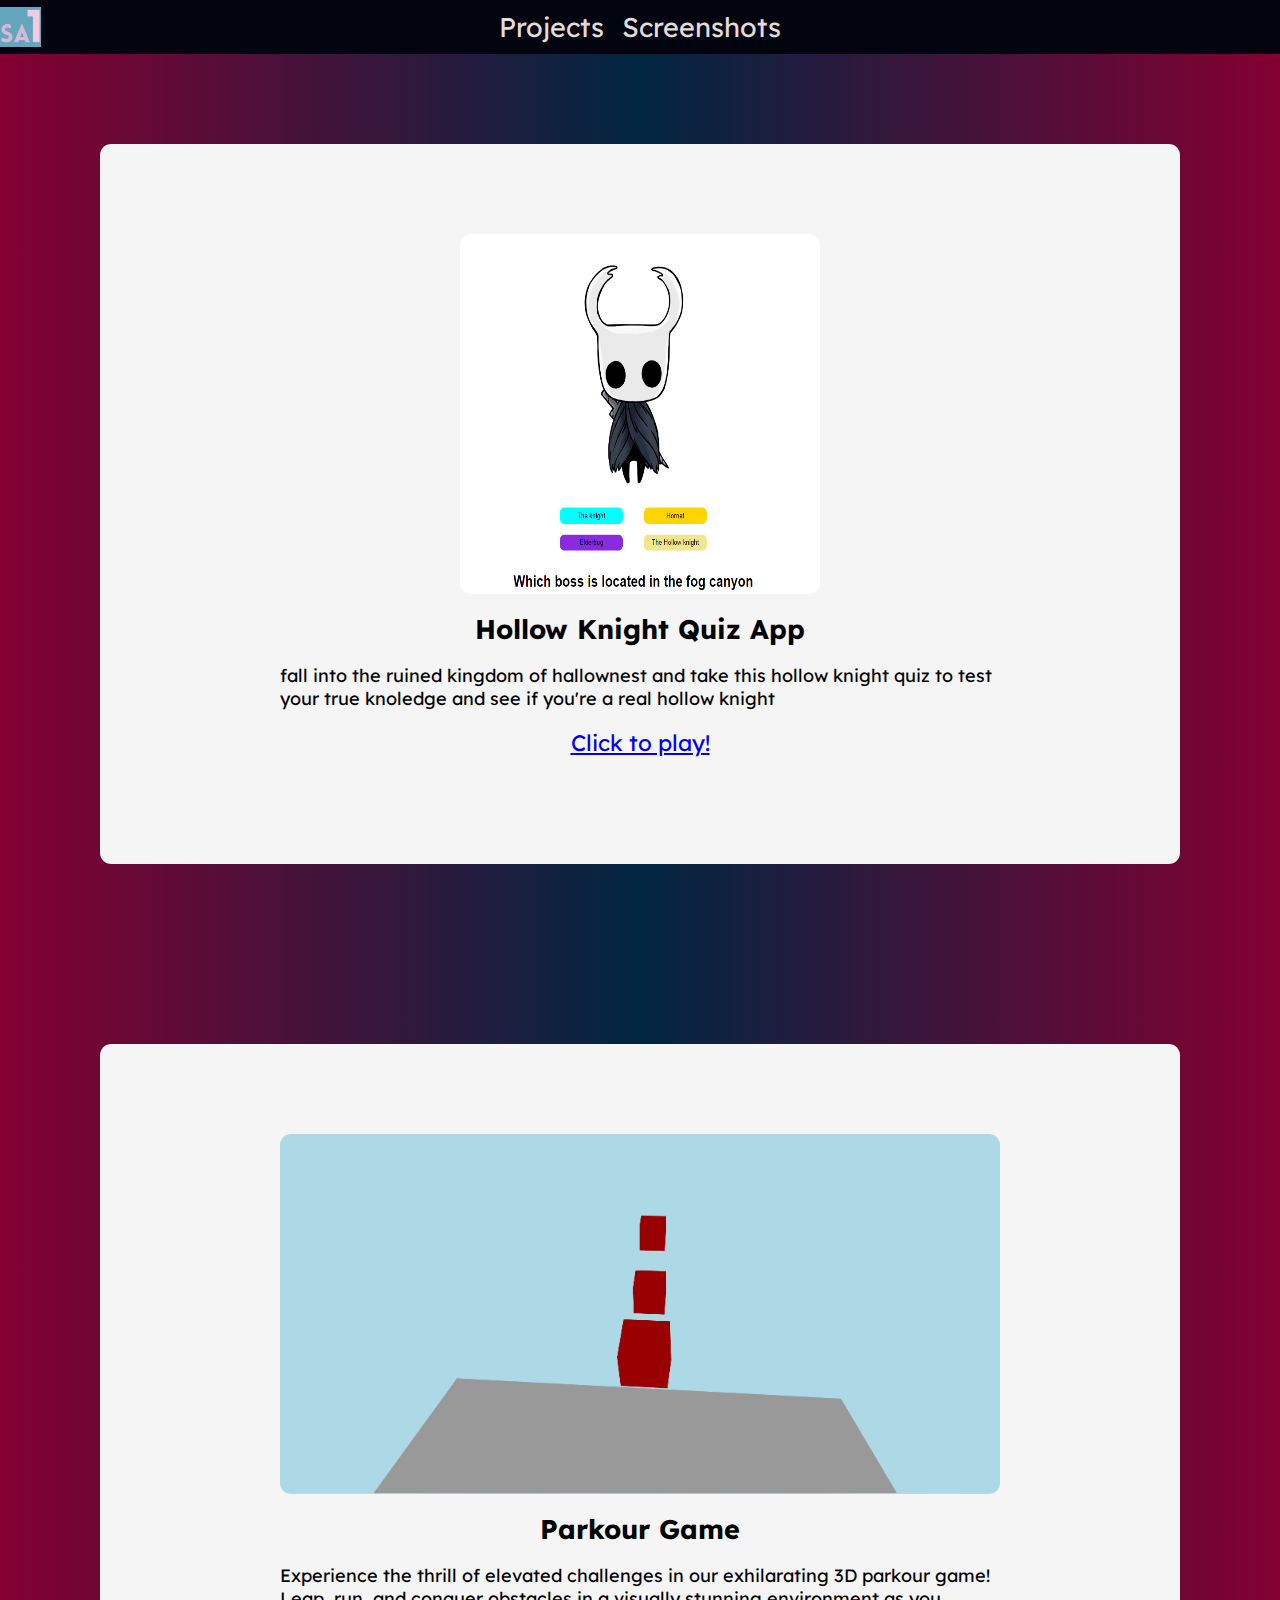
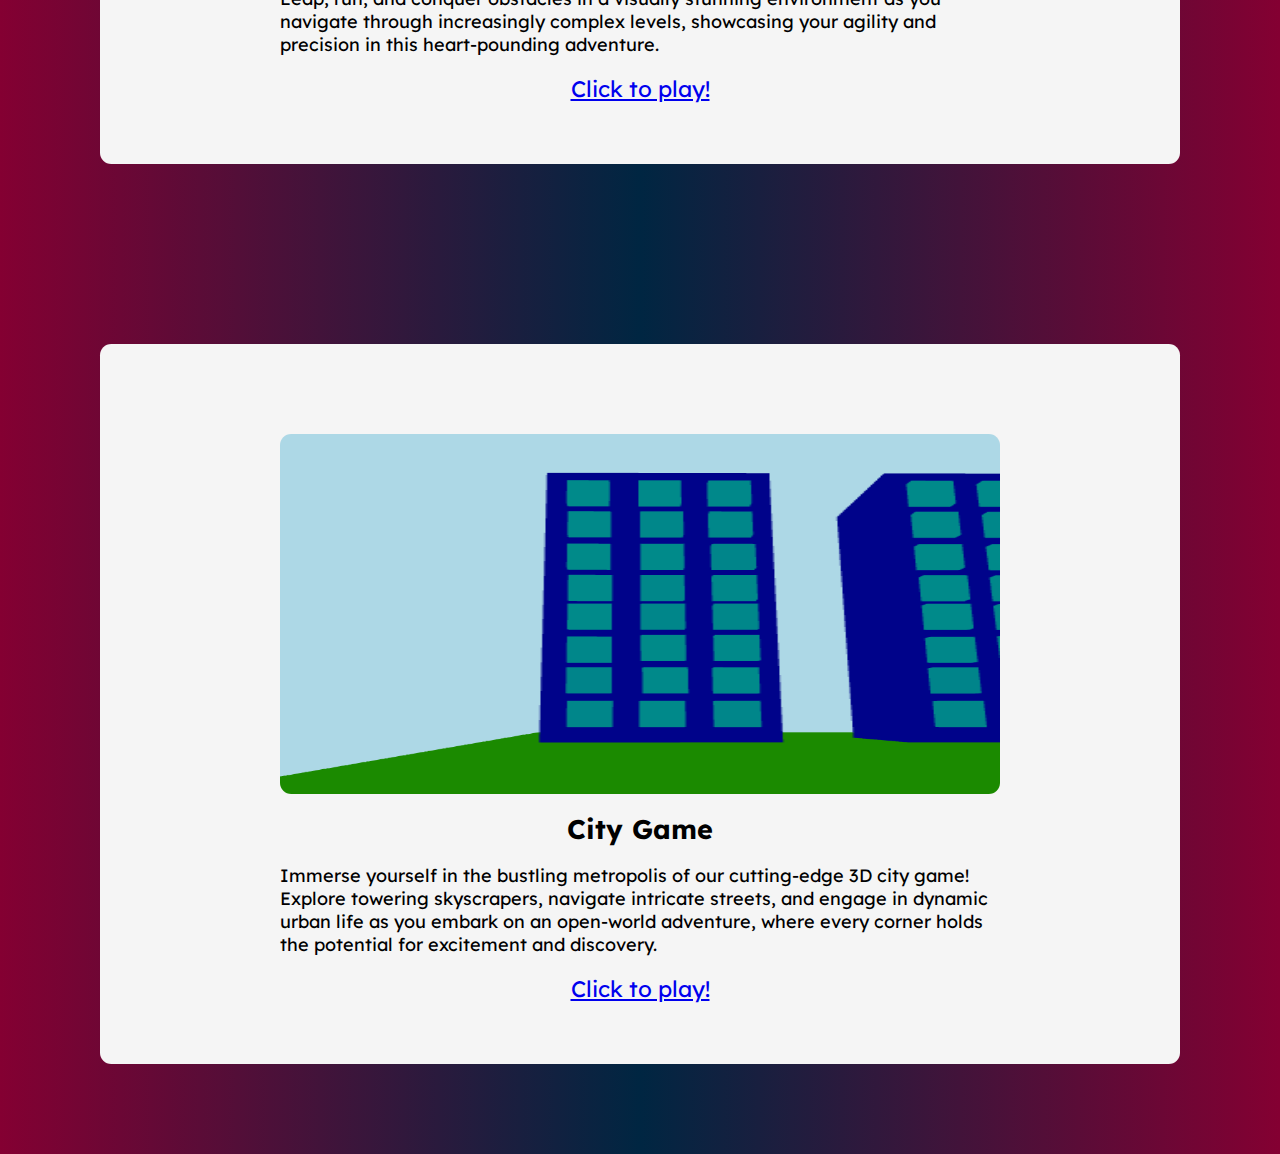
<file: index.html>
<!DOCTYPE html>
<html lang="en">
<head>
    <meta charset="UTF-8">
    <meta name="viewport" content="width=device-width, initial-scale=1.0">
    <title>MW1 Showcase</title>
    <link rel="stylesheet" href="./styles.css">
</head>
<body>
    <div class="nav">
        <img src="./logo.png" alt="" class="logo">
        <a href="./" class="projects-link">Projects</a>
        <a href="./screenshots.html" class="screenshots-link">Screenshots</a>
    </div>
    <div class="content-box">
        <div class="project-box">
            <img src="./Screenshot 2023-12-18 175130.png" id="thumbnail1" alt="" class="thumbnail">
            <h1 class="title">Hollow Knight Quiz App</h1>
            <p class="desc">fall into the ruined kingdom of hallownest and take this hollow knight quiz to test your true knoledge and see if you're a real hollow knight</p>
            <a href="https://adrian-corona-quiz.netlify.app/" target="_blank" class="project-link">Click to play!</a>
        </div>
        <div class="project-box">
            <img src="./Screenshot 2023-12-18 175439.png" alt="" class="thumbnail">
            <h1 class="title">Parkour Game</h1>
            <p class="desc">Experience the thrill of elevated challenges in our exhilarating 3D parkour game! Leap, run, and conquer obstacles in a visually stunning environment as you navigate through increasingly complex levels, showcasing your agility and precision in this heart-pounding adventure.</p>
            <a href="https://adrian-corona-parkour.netlify.app/" target="_blank" class="project-link">Click to play!</a>
        </div>
        <div class="project-box">
            <img src="./Screenshot 2023-12-18 180116.png" alt="" class="thumbnail">
            <h1 class="title">City Game</h1>
            <p class="desc">Immerse yourself in the bustling metropolis of our cutting-edge 3D city game! Explore towering skyscrapers, navigate intricate streets, and engage in dynamic urban life as you embark on an open-world adventure, where every corner holds the potential for excitement and discovery.</p>
            <a href="https://adrian-corona-city.netlify.app/" target="_blank" class="project-link">Click to play!</a>
        </div>
    </div>
</body>
</html>
</file>
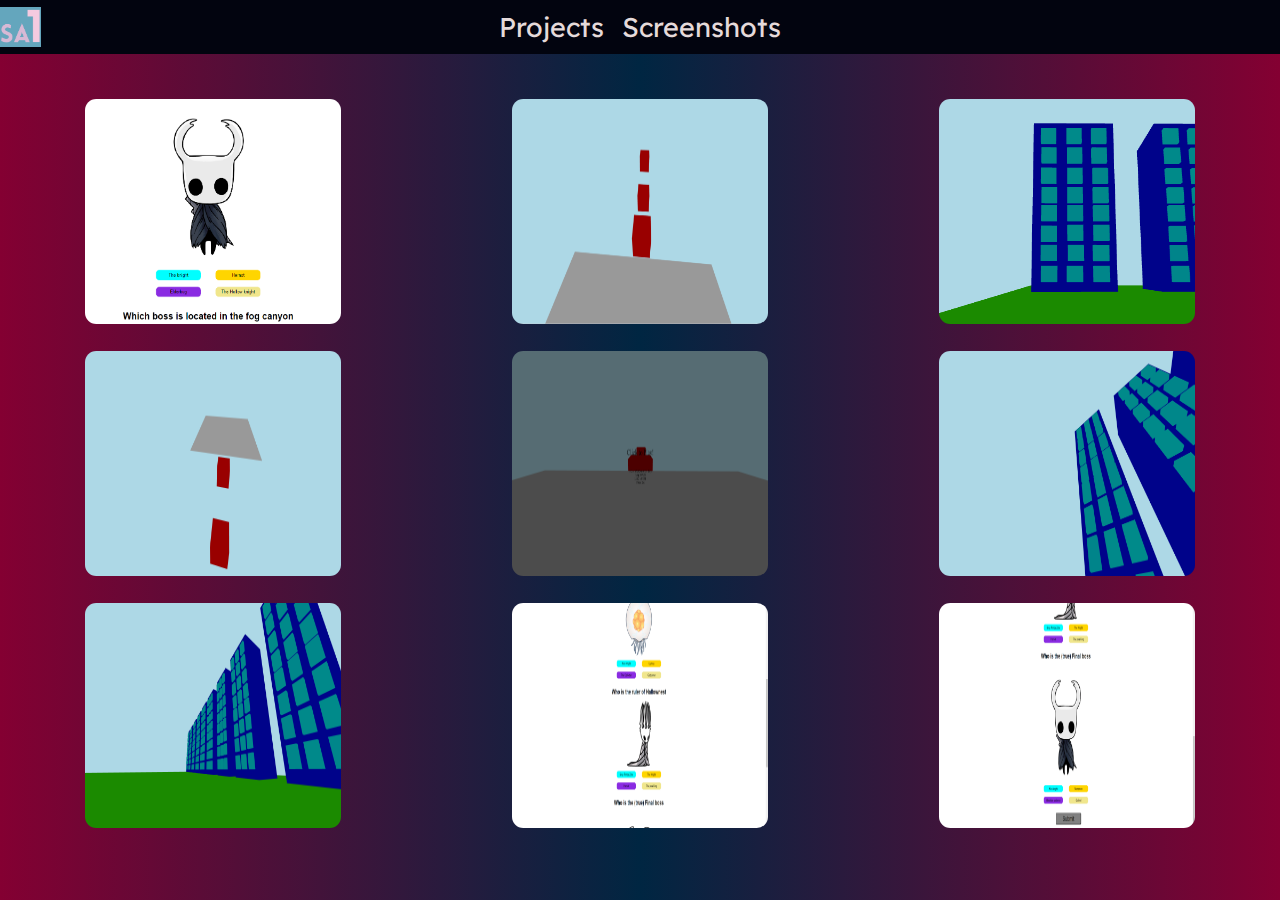
<file: screenshots.html>
<!DOCTYPE html>
<html lang="en">
<head>
    <meta charset="UTF-8">
    <meta name="viewport" content="width=device-width, initial-scale=1.0">
    <title>MW1 Showcase</title>
    <link rel="stylesheet" href="./styles.css">
</head>
<body>
    <div class="nav">
        <img src="./logo.png" alt="" class="logo">
        <a href="./index.html" class="projects-link">Projects</a>
        <a href="./screenshots.html" class="screenshots-link">Screenshots</a>
    </div>
    <div class="screenshot-grid">
        <img src="/Screenshot 2023-12-18 175130.png" alt="" class="grid-image">
        <img src="/Screenshot 2023-12-18 175439.png" alt="" class="grid-image">
        <img src="/Screenshot 2023-12-18 180116.png" alt="" class="grid-image">
        <img src="/Screenshot 2023-12-19 170913.png" alt="" class="grid-image">
        <img src="/Screenshot 2023-12-19 172339.png" alt="" class="grid-image">
        <img src="/Screenshot 2023-12-19 173128.png" alt="" class="grid-image">
        <img src="/Screenshot 2023-12-19 173317.png" alt="" class="grid-image">
        <img src="/Screenshot 2023-12-19 173809.png" alt="" class="grid-image">
        <img src="./Screenshot 2023-12-19 174513.png" alt="" class="grid-image">
    </div>
</body>
</html>
</file>
<file: styles.css>
@import url('https://fonts.googleapis.com/css2?family=Lexend:wght@100;200;300;400;500;600;700;800;900&display=swap');
/*
Color Palette: 
Prussian Blue: #002642
Clarent: #840032
Tomato: #FE654F
Timberwolf: #E5DADA
Rich Black: #02040F
family: Lexend
*/

*{
    font-family: 'Lexend';
    margin:0;
    padding:0; 
}

body{
    background: linear-gradient(0.25turn,#840032, #002642, #840032);
}

.nav{
    display: flex;
    align-items: center;
    justify-content: center;
    width: 100%;
    height:6vmin;
    background-color: #02040F;
}

.nav > a{
    font-size: 3vmin;
    text-decoration: none;
    color: #E5DADA; 
    padding:1vmin;
    transition: .3s ease; 
}

.nav > a:hover{
    font-size:3.2vmin;
    transform: rotate(5deg);
    color: #FE654F;
}

.logo{
    height:4.5vmin;
    position: absolute;
    left:0;
}

.content-box{
    width: 100%;
    height:fit-content;
    display: flex;
    flex-direction: column;
    align-items: center;
}

.project-box{
    width: 120vmin;
    height:80vmin;
    background-color: whitesmoke;
    border-radius: 1.25vmin;
    display: flex;
    flex-direction: column;
    align-items: center;
    margin-top:10vmin;
    margin-bottom:10vmin;
}

.thumbnail{
    margin-top:10vmin;
    width: 80vmin; 
    height:40vmin;
    border-radius: 1.25vmin;
}

#thumbnail1{
    width: 40vmin;
}

.title{
    margin-top:2vmin;
    font-size:3vmin;
}

.desc{
    font-size:2vmin;
    margin-top:2vmin;
    width: 80vmin;
}

.project-link{
    margin-top:2vmin;
    font-size:2.5vmin;
}
.screenshot-grid{
    width:100%;
    height:fit-content;
    display: grid;
    grid-template-columns: repeat(3,1fr);
    row-gap: 3vmin;
    margin-top:5vmin;
}
    
.grid-image{
    width: 60%; 
    height:25vmin;
    border-radius: 1.25vmin;
    position:relative;
    left: 20%;
}

@media only screen and (orientation: portrait) {
    .project-box{
        width:80vmin;
    }
    .desc{
        width: 70vmin;
    }
    .thumbnail{
        width: 70vmin;
    }
    .screenshot-grid{
        grid-template:repeat(2,1fr);
        row-gap: 25vmin;
        margin-bottom:10vmin;
    }
}
</file>
